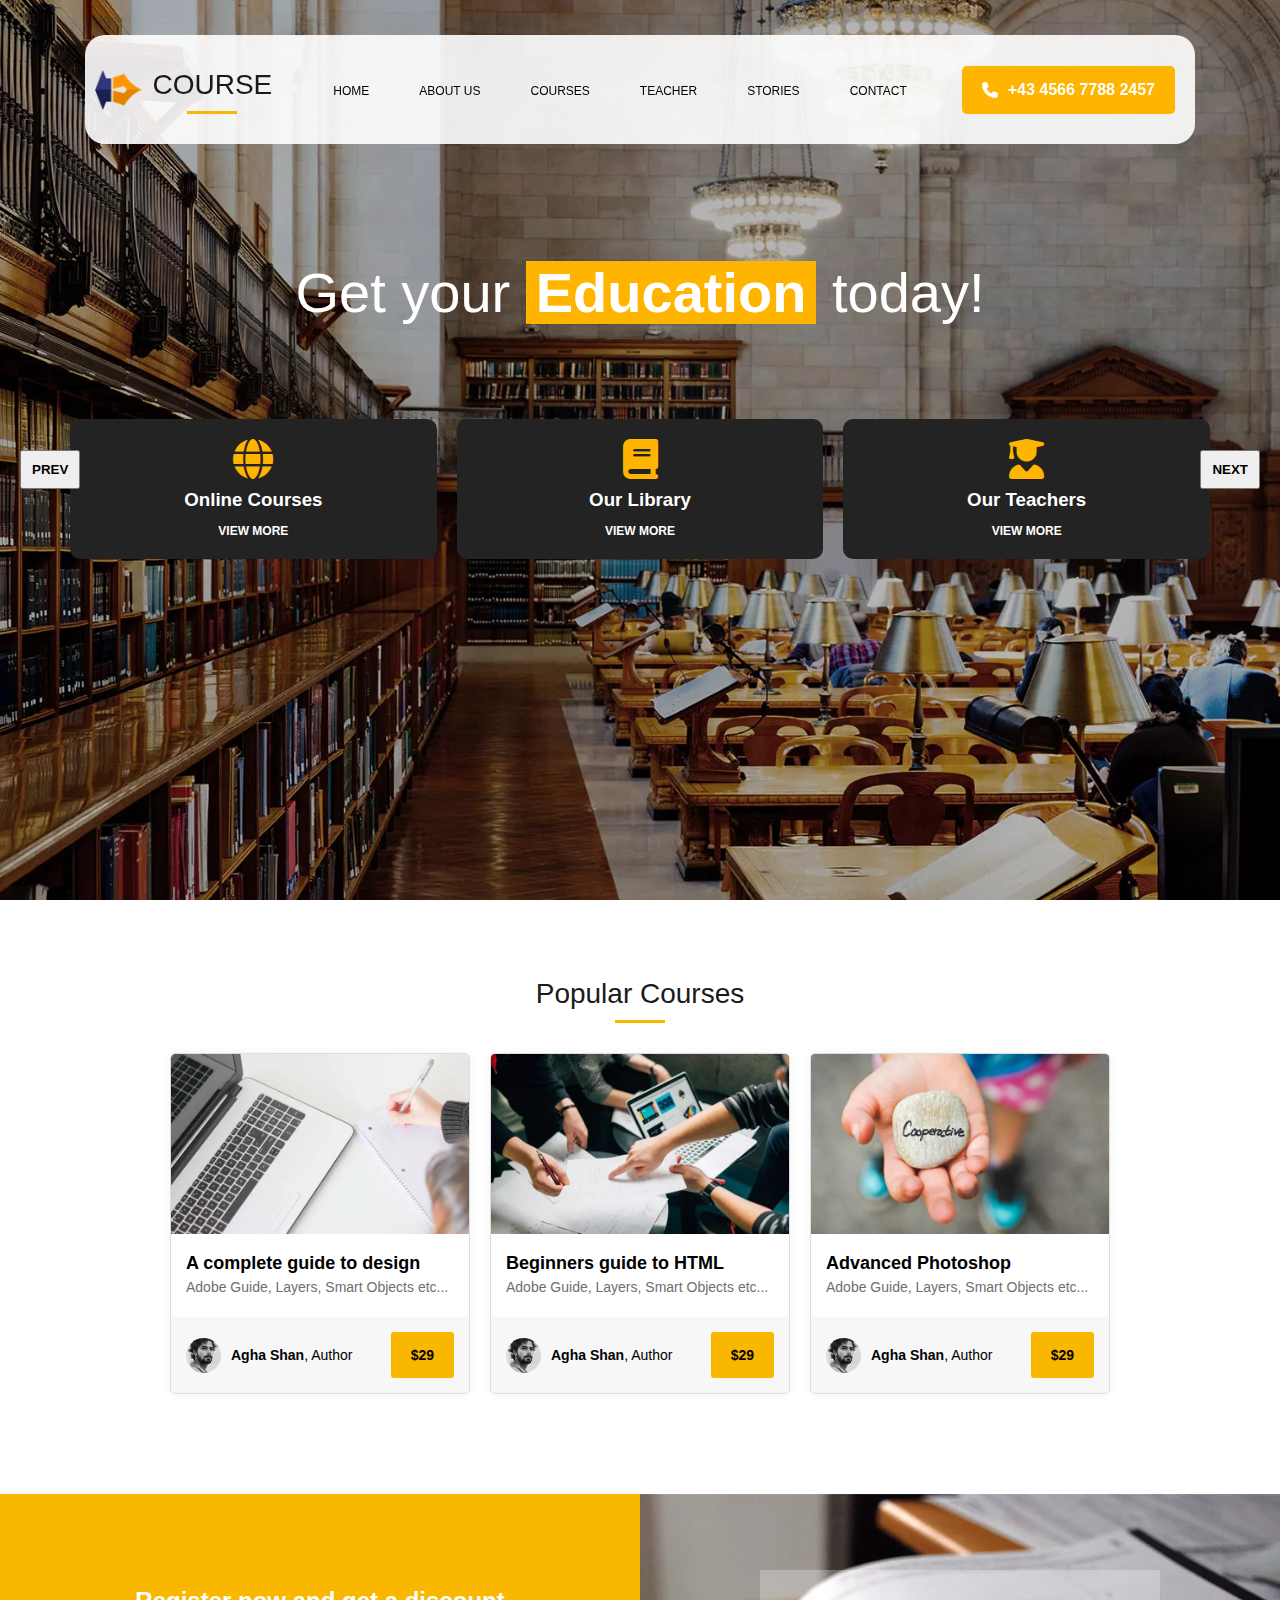
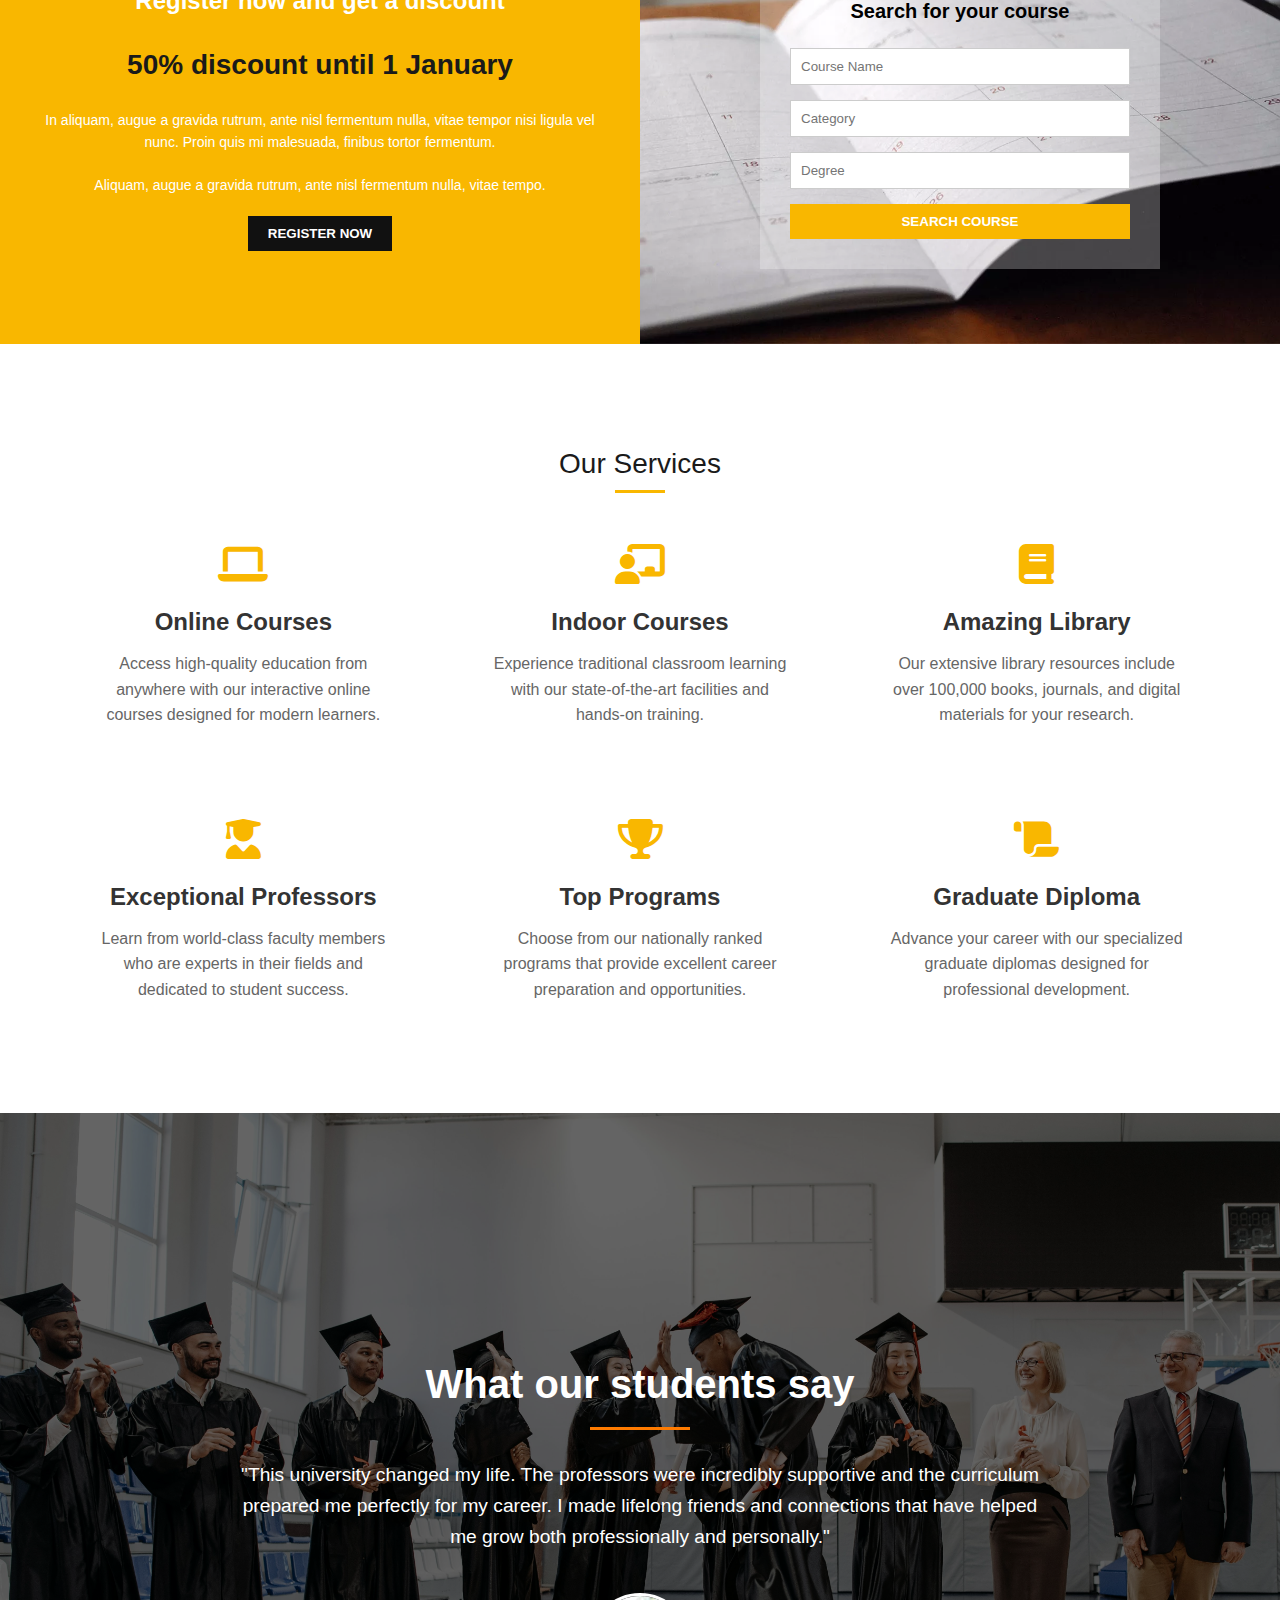
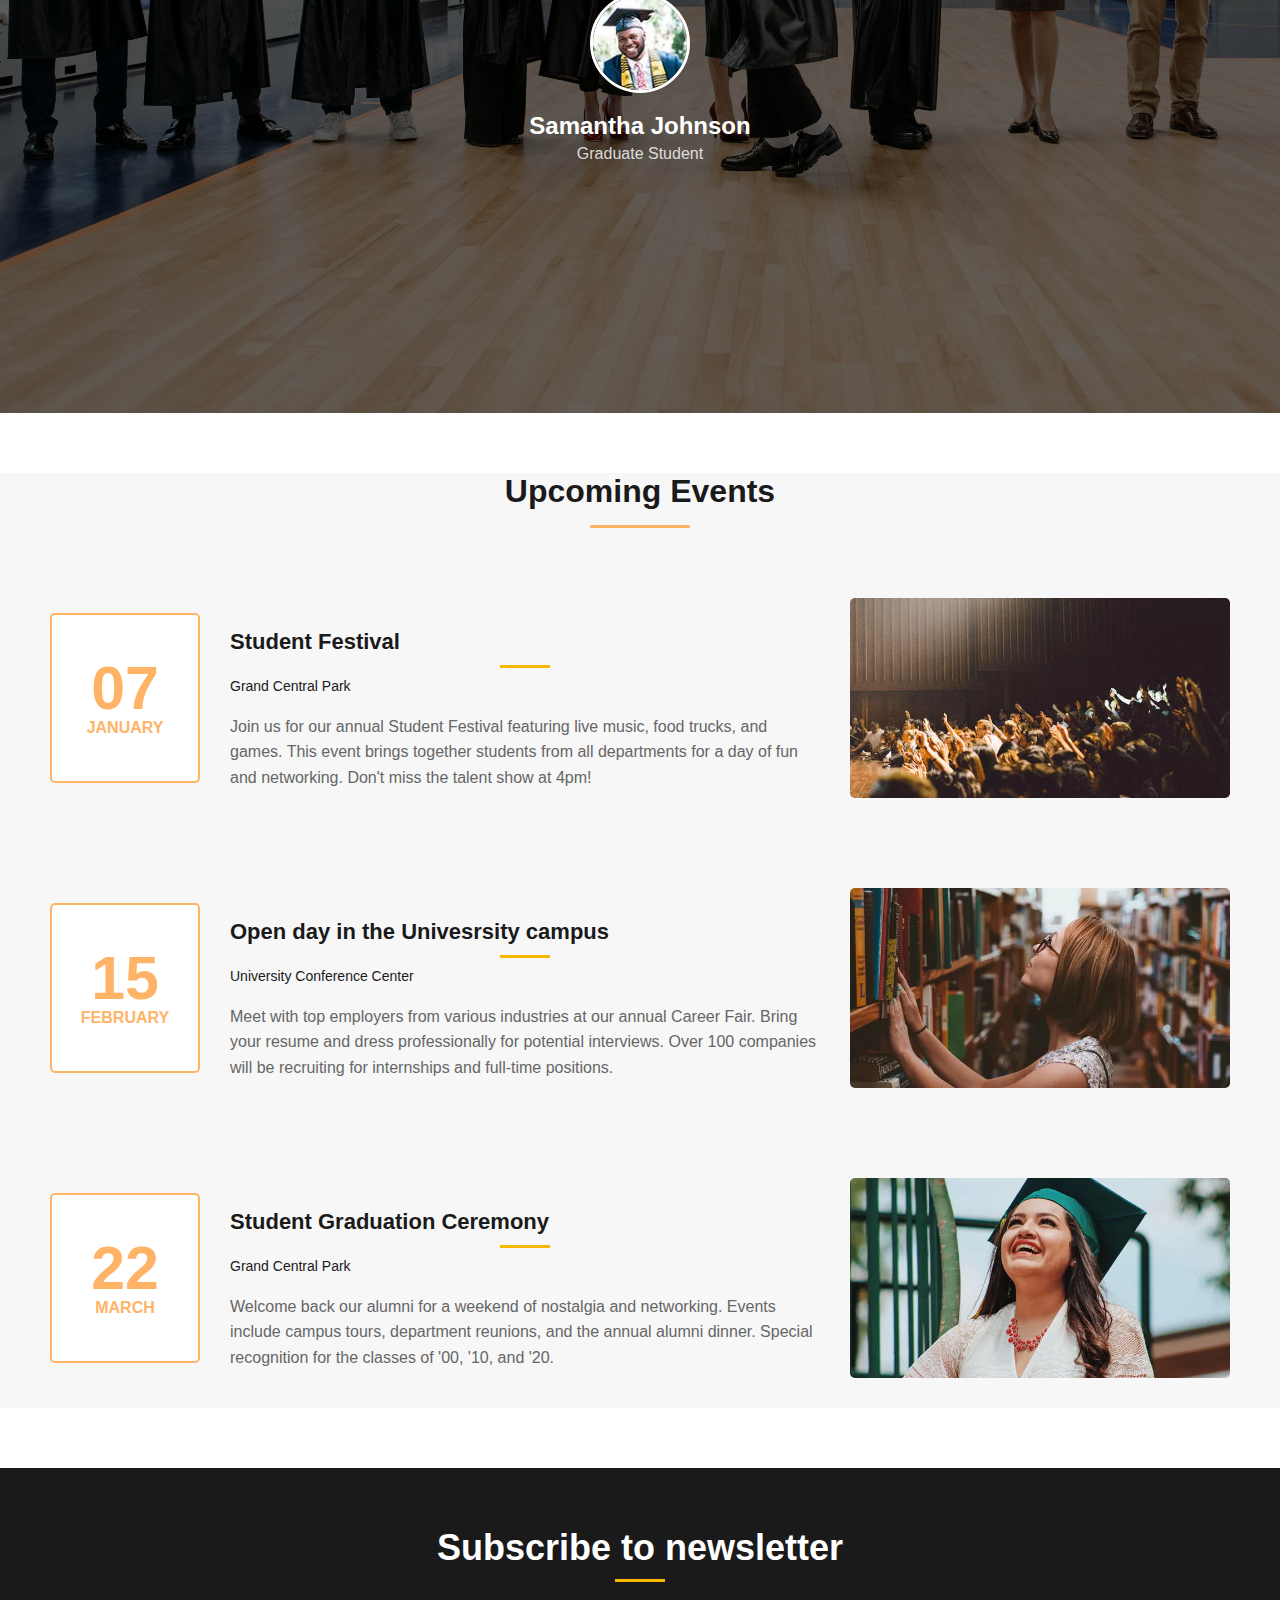
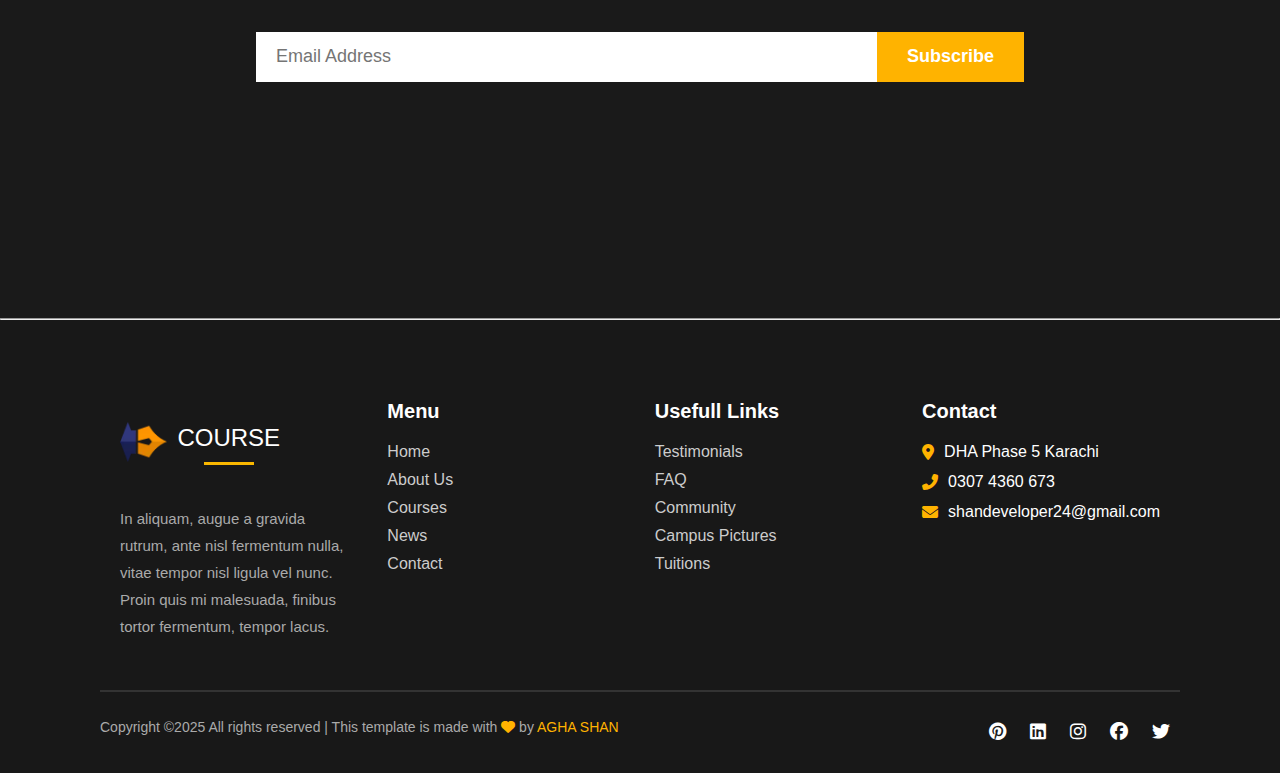
<file: index.html>
<!DOCTYPE html>
<html lang="en">
<head>
    <meta charset="UTF-8">
    <meta name="viewport" content="width=device-width, initial-scale=1.0">
    <link rel="stylesheet" href="https://cdnjs.cloudflare.com/ajax/libs/font-awesome/6.7.2/css/all.min.css" integrity="sha512-Evv84Mr4kqVGRNSgIGL/F/aIDqQb7xQ2vcrdIwxfjThSH8CSR7PBEakCr51Ck+w+/U6swU2Im1vVX0SVk9ABhg==" crossorigin="anonymous" referrerpolicy="no-referrer" />
    <link rel="stylesheet" href="https://cdnjs.cloudflare.com/ajax/libs/font-awesome/6.7.2/css/all.min.css" integrity="sha512-Evv84Mr4kqVGRNSgIGL/F/aIDqQb7xQ2vcrdIwxfjThSH8CSR7PBEakCr51Ck+w+/U6swU2Im1vVX0SVk9ABhg==" crossorigin="anonymous" referrerpolicy="no-referrer" />
   
    <link rel="stylesheet" href="style.css">
    <title>Home</title>
</head>
<body>
    

    <header id="navbar">
        <div class="logo">
          <img src="images/logo.png.webp" alt="Logo" />
          <h2>COURSE</h2>
        </div>
        <div class="center-section">
          <nav>
            <ul>
              <li><a href="index.html">HOME</a></li>
              <li><a href="About.html">ABOUT US</a></li>
              <li><a href="courses.html">COURSES</a>
                <ul>
                  <li>Web Development</li>
                  <li>Graphic Design</li>
                  <li>Data Science</li>
                  <li>Marketing</li>
                </ul>
              </li>
              <li><a href="teacher.html">TEACHER</a></li>
              <li><a href="stories.html">STORIES</a></li>
              <li><a href="contact.html">CONTACT</a></li>
            </ul>
          </nav>
          <div class="contact">
            <i class="fas fa-phone"></i>
            +43 4566 7788 2457
          </div>
        </div>
      </header>
    
      <section class="hero">
        <div class="hero-buttons">
          <button>PREV</button>
        </div>
        <h1>Get your <span>Education</span> today!</h1>
        <div class="hero-buttons-right">
          <button>NEXT</button>
        </div>
         <br> <br> <br>
        <section class="features">
            <div class="feature">
              <i class="fas fa-globe"></i>
              <h3>Online Courses</h3>
              <a href="#">VIEW MORE</a>
            </div>

            <div class="feature">
                <i class="fas fa-book"></i>
                <h3>Our Library</h3>
                <a href="#">VIEW MORE</a>
              </div>
 
              <div class="feature">
                <i class="fas fa-user-graduate"></i>
                <h3>Our Teachers</h3>
                <a href="#">VIEW MORE</a>
              </div>
      </section>
      </section>
    <br><br><br>
      <h2>Popular Courses</h2>
      <div class="courses-container">
        <div class="course-card">
          <img src="images/course_1.jpg.webp" alt="Design Course">
          <div class="course-content">
            <p class="course-title">A complete guide to design</p>
            <p class="course-subtext">Adobe Guide, Layers, Smart Objects etc...</p>
          </div>
          <div class="course-footer">
            <div class="author">
              <img src="images/Screenshot_20240521-130313.png" alt="Author">
              <div><strong>Agha Shan</strong>, Author</div>
            </div>
            <div class="price">$29</div>
          </div>
        </div>
    
        <div class="course-card">
          <img src="images/course_2.jpg.webp" alt="HTML Course">
          <div class="course-content">
            <p class="course-title">Beginners guide to HTML</p>
            <p class="course-subtext">Adobe Guide, Layers, Smart Objects etc...</p>
          </div>
          <div class="course-footer">
            <div class="author">
              <img src="images/Screenshot_20240521-130313.png" alt="Author">
              <div><strong>Agha Shan</strong>, Author</div>
            </div>
            <div class="price">$29</div>
          </div>
        </div>
    
        <div class="course-card">
          <img src="images/course_3.jpg.webp" alt="Photoshop Course">
          <div class="course-content">
            <p class="course-title">Advanced Photoshop</p>
            <p class="course-subtext">Adobe Guide, Layers, Smart Objects etc...</p>
          </div>
          <div class="course-footer">
            <div class="author">
              <img src="images/Screenshot_20240521-130313.png" alt="Author">
              <div><strong>Agha Shan</strong>, Author</div>
            </div>
            <div class="price">$29</div>
          </div>
        </div>
      </div>
    
      <div class="discount-section">
        <div class="discount-left">
          <h3>Register now and get a discount</h3>
          <h2>50% discount until 1 January</h2>
          <p>In aliquam, augue a gravida rutrum, ante nisl fermentum nulla, vitae tempor nisi ligula vel nunc. Proin quis mi malesuada, finibus tortor fermentum.</p>
          <p>Aliquam, augue a gravida rutrum, ante nisl fermentum nulla, vitae tempo.</p>
          <button>REGISTER NOW</button>
        </div>
        <div class="discount-right">
          <form>
            <h3>Search for your course</h3>
            <input type="text" placeholder="Course Name">
            <input type="text" placeholder="Category">
            <input type="text" placeholder="Degree">
            <button type="submit">SEARCH COURSE</button>
          </form>
        </div>
      </div>
      
      <section class="features-section">
        <h2>Our Services</h2>
        <div class="features-container">
            <!-- Row 1 -->
            <div class="feature-box">
                <div class="feature-icon">
                    <i class="fas fa-laptop"></i>
                </div>
                <h3 class="feature-title">Online Courses</h3>
                <p class="feature-desc">
                    Access high-quality education from anywhere with our interactive online courses designed for modern learners.
                </p>
            </div>
            
            <div class="feature-box">
                <div class="feature-icon">
                    <i class="fas fa-chalkboard-teacher"></i>
                </div>
                <h3 class="feature-title">Indoor Courses</h3>
                <p class="feature-desc">
                    Experience traditional classroom learning with our state-of-the-art facilities and hands-on training.
                </p>
            </div>
            
            <div class="feature-box">
                <div class="feature-icon">
                    <i class="fas fa-book"></i>
                </div>
                <h3 class="feature-title">Amazing Library</h3>
                <p class="feature-desc">
                    Our extensive library resources include over 100,000 books, journals, and digital materials for your research.
                </p>
            </div>
            
            <!-- Row 2 -->
            <div class="feature-box">
                <div class="feature-icon">
                    <i class="fas fa-user-graduate"></i>
                </div>
                <h3 class="feature-title">Exceptional Professors</h3>
                <p class="feature-desc">
                    Learn from world-class faculty members who are experts in their fields and dedicated to student success.
                </p>
            </div>
            
            <div class="feature-box">
                <div class="feature-icon">
                    <i class="fas fa-trophy"></i>
                </div>
                <h3 class="feature-title">Top Programs</h3>
                <p class="feature-desc">
                    Choose from our nationally ranked programs that provide excellent career preparation and opportunities.
                </p>
            </div>
            
            <div class="feature-box">
                <div class="feature-icon">
                    <i class="fas fa-scroll"></i>
                </div>
                <h3 class="feature-title">Graduate Diploma</h3>
                <p class="feature-desc">
                    Advance your career with our specialized graduate diplomas designed for professional development.
                </p>
            </div>
        </div>
    </section>
      <section class="testimonial-section">
        <div class="testimonial-content">
            <h1>What our students say</h1>
            <div class="orange-line"></div>
            
            <p class="testimonial-text">
                "This university changed my life. The professors were incredibly supportive and the curriculum 
                prepared me perfectly for my career. I made lifelong friends and connections that have helped 
                me grow both professionally and personally."
            </p>
            
            <img src="images/testimonials_user.jpg.webp" alt="Student" class="student-image">
            <div class="student-name">Samantha Johnson</div>
            <div class="student-title">Graduate Student</div>
        </div>
    </section>


    <section class="events-section">
      <h1 class="section-title">Upcoming Events</h1>
      <div class="title-divider"></div>

      <!-- Event 1 -->
      <div class="event-container">
          <div class="event-box">
              <div class="event-date">
                  <span class="event-date-day">07</span>
                  <span class="event-date-month">January</span>
              </div>
              <div class="event-content">
                  <h2 class="event-title">Student Festival</h2>
                  <h3 class="event-location">Grand Central Park</h3>
                  <p class="event-description">
                      Join us for our annual Student Festival featuring live music, food trucks, and games. 
                      This event brings together students from all departments for a day of fun and networking. 
                      Don't miss the talent show at 4pm!
                  </p>
              </div>
              <img src="images/event_1.jpg.webp" alt="Student Festival" class="event-image">
          </div>
      </div>

      <!-- Event 2 -->
      <div class="event-container">
          <div class="event-box">
              <div class="event-date">
                  <span class="event-date-day">15</span>
                  <span class="event-date-month">February</span>
              </div>
              <div class="event-content">
                  <h2 class="event-title">Open day in the Univesrsity campus</h2>
                  <h5 class="event-location">University Conference Center</h5>
                  <p class="event-description">
                      Meet with top employers from various industries at our annual Career Fair. 
                      Bring your resume and dress professionally for potential interviews. 
                      Over 100 companies will be recruiting for internships and full-time positions.
                  </p>
              </div>
              <img src="images/event_2.jpg.webp" 
                   alt="Career Fair" class="event-image">
          </div>
      </div>

      <!-- Event 3 -->
      <div class="event-container">
          <div class="event-box">
              <div class="event-date">
                  <span class="event-date-day">22</span>
                  <span class="event-date-month">March</span>
              </div>
              <div class="event-content">
                  <h2 class="event-title">Student Graduation Ceremony</h2>
                  <h4 class="event-location">Grand Central Park</h4>
                  <p class="event-description">
                      Welcome back our alumni for a weekend of nostalgia and networking. 
                      Events include campus tours, department reunions, and the annual alumni dinner. 
                      Special recognition for the classes of '00, '10, and '20.
                  </p>
              </div>
              <img src="images/event_3.jpg.webp" 
                   alt="Alumni Homecoming" class="event-image">
          </div>
      </div>
  </section>  
 <section>
  <div class="newsletter-section">
    <div class="line"></div>
    <h2>Subscribe to newsletter</h2>
    <div class="form-container">
      <input type="email" placeholder="Email Address" />
      <button>Subscribe</button> 
    </div>
  </div>
  <hr>
  <footer>
    
    <div class="footer-container">
     
      <div class="footer-col">
        <div class="footer-logo">
          <img src="images/logo.png.webp" alt="Logo" />
          <h2>COURSE</h2>
        </div>
        <p class="footer-text">
          In aliquam, augue a gravida rutrum, ante nisl fermentum nulla, vitae tempor nisl ligula vel nunc. Proin quis mi malesuada, finibus tortor fermentum, tempor lacus.
        </p>
      </div>
  
     
      <div class="footer-col">
        <h3>Menu</h3>
        <ul>
          <li><a href="#">Home</a></li>
          <li><a href="#">About Us</a></li>
          <li><a href="#">Courses</a></li>
          <li><a href="#">News</a></li>
          <li><a href="#">Contact</a></li>
        </ul>
      </div>
  
     
      <div class="footer-col">
        <h3>Usefull Links</h3>
        <ul>
          <li><a href="#">Testimonials</a></li>
          <li><a href="#">FAQ</a></li>
          <li><a href="#">Community</a></li>
          <li><a href="#">Campus Pictures</a></li>
          <li><a href="#">Tuitions</a></li>
        </ul>
      </div>
  
           <div class="footer-col contact-info">
        <h3>Contact</h3>
        <p><i class="fas fa-map-marker-alt"></i>DHA Phase 5 Karachi</p>
        <p><i class="fas fa-phone-alt"></i>0307 4360 673</p>
        <p><i class="fas fa-envelope"></i>shandeveloper24@gmail.com</p>
      </div>
    </div>
  
<div style="display: flex; justify-content: space-between; align-items: center; flex-wrap: wrap; padding-top: 20px; color: #aaa; font-size: 14px; border-top: 1px solid #333;">
  <div>
    Copyright ©2025 All rights reserved | This template is made with 
    <i class="fas fa-heart" style="color: #ffb300;"></i> by <a href="#" style="color: #ffb300; text-decoration: none;">AGHA SHAN</a>
  </div>
  <div class="social-icons" style="margin-top: 10px;">
    <a href="#"><i class="fab fa-pinterest"></i></a>
    <a href="#"><i class="fab fa-linkedin"></i></a>
    <a href="#"><i class="fab fa-instagram"></i></a>
    <a href="#"><i class="fab fa-facebook"></i></a>
    <a href="#"><i class="fab fa-twitter"></i></a>
  </div>
</div>
  </footer>
</section>
      <script>
        window.addEventListener('scroll', () => {
          const navbar = document.getElementById('navbar');
          if (window.scrollY > 50) {
            navbar.classList.add('scrolled');
          } else {
            navbar.classList.remove('scrolled');
          }
        });
      </script>

</body>
</html>
</file>
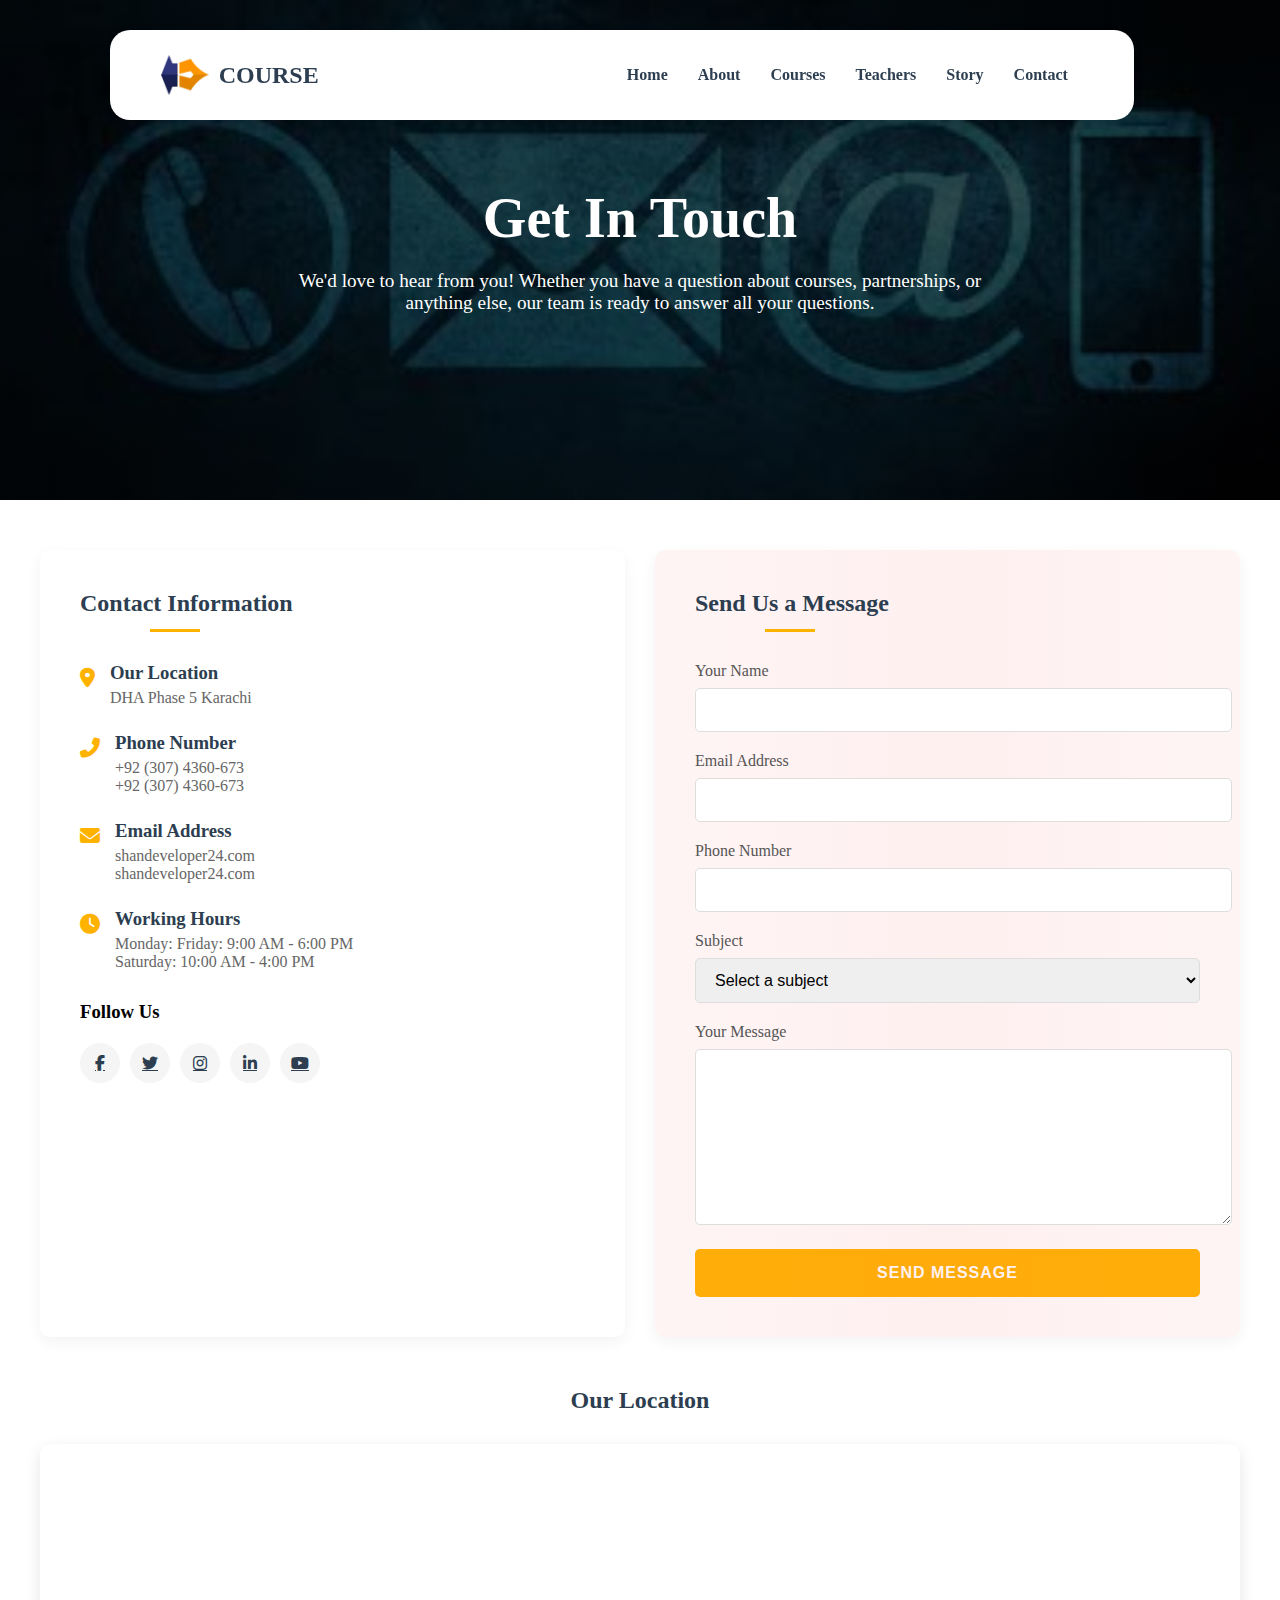
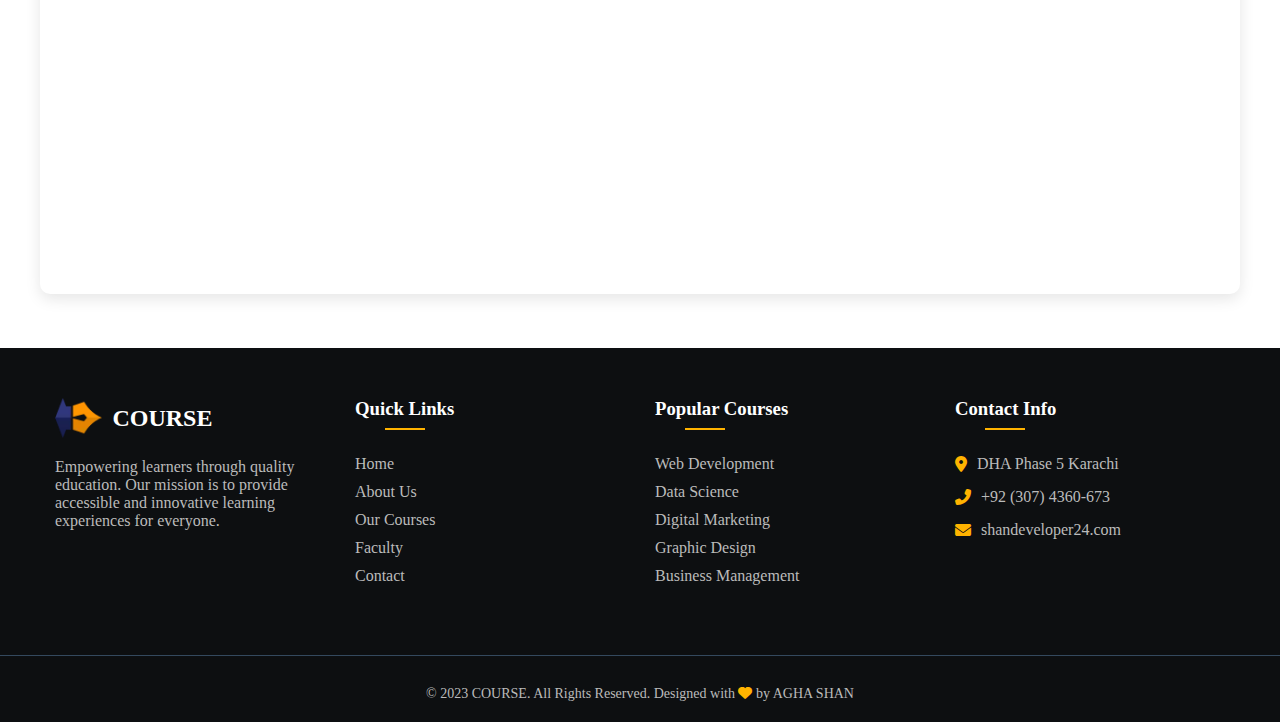
<file: contact.html>
<!DOCTYPE html>
<html lang="en">
<head>
    <meta charset="UTF-8">
    <meta name="viewport" content="width=device-width, initial-scale=1.0">
    <link rel="stylesheet" href="https://cdnjs.cloudflare.com/ajax/libs/font-awesome/6.4.0/css/all.min.css">
    <title>Contact Us | COURSE</title>
    <style>
    
        * {
            margin: 0;
            padding: 0;
        }
        
        /* Header Styles */
        header {
            background-color: #fff;
            box-shadow: 0 2px 10px rgba(0, 0, 0, 0.1);
            position: fixed;
            width: 80%;
            left: 110px;
            top: 30px;
            border-radius: 20px;
            height: 80px;
            align-items: center;
            padding-top: 10px;
            z-index: 1000;
            transition: all 0.3s ease;
        }
        
        .scrolled {
            background-color: rgba(230, 218, 205, 0.79);
            box-shadow: 0 5px 20px rgba(0, 0, 0, 0.15);
            transform: translateY(-36px);
            transition: all 0.3s ease;
        }
        
        .header-container {
            display: flex;
            justify-content: space-between;
            align-items: center;
            padding: 15px 5%;
            max-width: 1400px;
            margin: 0 auto;
        }
        
        .logo {
            display: flex;
            align-items: center;
        }
        
        .logo img {
            height: 40px;
            margin-right: 10px;
        }
        
        .logo h2 {
            color: #2c3e50;
            font-weight: 700;
        }
        
        nav ul {
            display: flex;
            list-style: none;
        }
        
        nav ul li {
            margin: 0 15px;
            position: relative;
        }
        
        nav ul li a {
            text-decoration: none;
            color: #2c3e50;
            font-weight: 600;
            transition: color 0.3s;
        }
        
        nav ul li a:hover {
            color:#ffb300 ;
        }
        
        /* Contact Banner */
        .contact-banner {
            background: linear-gradient(rgba(0, 0, 0, 0.7), rgba(0, 0, 0, 0.7)), url('images/contact\ banner.jfif') no-repeat center center/cover;
            height: 500px;
            display: flex;
            flex-direction: column;
            justify-content: center;
            align-items: center;
            text-align: center;
            color: white;
            margin-top: 0px;
        }
        
        .contact-banner h1 {
            font-size: 3.5rem;
            margin-bottom: 20px;
            animation: fadeInDown 1s ease;
        }
        
        .contact-banner p {
            font-size: 1.2rem;
            max-width: 700px;
            margin: 0 auto;
            animation: fadeInUp 1s ease;
        }
        
        /* Main Content */
        .main-content {
            max-width: 1200px;
            margin: 50px auto;
            padding: 0 20px;
        }
        
        /* Contact Container */
        .contact-container {
            display: flex;
            flex-wrap: wrap;
            justify-content: space-between;
            gap: 30px;
            margin-bottom: 50px;
        }
        
        /* Contact Info */
        .contact-info {
            flex: 1;
            min-width: 300px;
            background: white;
            padding: 40px;
            border-radius: 10px;
            box-shadow: 0 5px 15px rgba(0, 0, 0, 0.05);
            transition: transform 0.3s ease;
        }
        
        .contact-info:hover {
            transform: translateY(-5px);
        }
        
        .contact-info h2 {
            color: #2c3e50;
            margin-bottom: 30px;
            position: relative;
            padding-bottom: 15px;
        }
        
        .contact-info h2::after {
            content: '';
            position: absolute;
            left: 70px;
            bottom: 0;
            width: 50px;
            height: 3px;
            background: #ffb300;
        }
        
        .contact-detail {
            display: flex;
            align-items: flex-start;
            margin-bottom: 25px;
        }
        
        .contact-icon {
            font-size: 20px;
            color: #ffb300;
            margin-right: 15px;
            margin-top: 5px;
        }
        
        .contact-text h3 {
            margin: 0 0 5px 0;
            color: #2c3e50;
        }
        
        .contact-text p, .contact-text a {
            margin: 0;
            color: #666;
            text-decoration: none;
            transition: color 0.3s;
        }
        
        .contact-text a:hover {
            color: #ffb300;
        }
        
        /* Follow Us Section */
        .follow-us {
            margin-top: 30px;
        }
        
        .social-icons {
            display: flex;
            margin-top: 20px;
        }
        
        .social-icons a {
            display: flex;
            align-items: center;
            justify-content: center;
            width: 40px;
            height: 40px;
            background: #f5f5f5;
            border-radius: 50%;
            margin-right: 10px;
            color: #2c3e50;
            transition: all 0.3s ease;
        }
        
        .social-icons a:hover {
            background: #ffb300;
            color: white;
            transform: translateY(-3px);
        }
        
        /* Contact Form */
        .contact-form {
            flex: 1;
            min-width: 300px;
            background: white;
            padding: 40px;
            border-radius: 10px;
            box-shadow: 0 5px 15px rgba(0, 0, 0, 0.05);
            position: relative;
            overflow: hidden;
        }
        
        .contact-form::before {
            content: '';
            position: absolute;
            top: -50%;
            left: -50%;
            width: 200%;
            height: 200%;
            background: linear-gradient(45deg, transparent, rgba(255, 107, 107, 0.1), transparent);
            transform: rotate(45deg);
            animation: shine 3s infinite;
        }
        
        @keyframes shine {
            0% { left: -50%; }
            100% { left: 150%; }
        }
        
        .contact-form h2 {
            color: #2c3e50;
            margin-bottom: 30px;
            position: relative;
            padding-bottom: 15px;
        }
        
        .contact-form h2::after {
            content: '';
            position: absolute;
            left: 70px;
            bottom: 0;
            width: 50px;
            height: 3px;
            background: #ffb300;
        }
        
        .form-group {
            margin-bottom: 20px;
            position: relative;
        }
        
        .form-group label {
            display: block;
            margin-bottom: 8px;
            color: #555;
            font-weight: 500;
        }
        
        .form-group input,
        .form-group textarea,
        .form-group select {
            width: 100%;
            padding: 12px 15px;
            border: 1px solid #ddd;
            border-radius: 5px;
            font-size: 16px;
            transition: all 0.3s;
        }
        
        .form-group input:focus,
        .form-group textarea:focus,
        .form-group select:focus {
            border-color: #ffb300;
            box-shadow: 0 0 0 3px rgba(255, 107, 107, 0.2);
            outline: none;
        }
        
        .form-group textarea {
            min-height: 150px;
            resize: vertical;
        }
        
        .submit-btn {
            background: #ffb300;
            color: white;
            border: none;
            padding: 15px 30px;
            font-size: 16px;
            border-radius: 5px;
            cursor: pointer;
            transition: all 0.3s;
            font-weight: 600;
            text-transform: uppercase;
            letter-spacing: 1px;
            width: 100%;
        }
        
        .submit-btn:hover {
            background: #d39401e4;
            transform: translateY(-2px);
            box-shadow: 0 5px 15px rgba(255, 107, 107, 0.3);
        }
        
        /* Map Section */
        .map-section {
            width: 100%;
            margin: 50px 0;
        }
        
        .map-section h2 {
            text-align: center;
            margin-bottom: 30px;
            color: #2c3e50;
        }
        
        .map-section iframe {
            width: 100%;
            height: 450px;
            border: none;
            border-radius: 10px;
            box-shadow: 0 5px 15px rgba(0, 0, 0, 0.1);
        }
        
        /* Animations */
        @keyframes fadeInDown {
            from {
                opacity: 0;
                transform: translateY(-30px);
            }
            to {
                opacity: 1;
                transform: translateY(0);
            }
        }
        
        @keyframes fadeInUp {
            from {
                opacity: 0;
                transform: translateY(30px);
            }
            to {
                opacity: 1;
                transform: translateY(0);
            }
        }
        
        /* Footer */
        footer {
            background: #0d0f11;
            color: white;
            padding: 50px 0 20px;
        }
        
        .footer-container {
            max-width: 1200px;
            margin: 0 auto;
            padding: 0 20px;
            display: flex;
            flex-wrap: wrap;
            justify-content: space-between;
        }
        
        .footer-col {
            flex: 1;
            min-width: 250px;
            margin-bottom: 30px;
            padding: 0 15px;
        }
        
        .footer-logo {
            display: flex;
            align-items: center;
            margin-bottom: 20px;
        }
        
        .footer-logo img {
            height: 40px;
            margin-right: 10px;
        }
        
        .footer-logo h2 {
            color: white;
        }
        
        .footer-text {
            margin-bottom: 20px;
            color: #bbb;
        }
        
        .footer-col h3 {
            margin-bottom: 25px;
            position: relative;
            padding-bottom: 10px;
        }
        
        .footer-col h3::after {
            content: '';
            position: absolute;
            left: 30px;
            bottom: 0;
            width: 40px;
            height: 2px;
            background: #ffb300;
        }
        
        .footer-col ul {
            list-style: none;
        }
        
        .footer-col ul li {
            margin-bottom: 10px;
        }
        
        .footer-col ul li a {
            color: #bbb;
            text-decoration: none;
            transition: color 0.3s;
        }
        
        .footer-col ul li a:hover {
            color: #ffb300;
        }
        
        .contact-info-footer {
            color: #bbb;
        }
        
        .contact-info-footer p {
            margin-bottom: 15px;
            display: flex;
            align-items: center;
        }
        
        .contact-info-footer i {
            margin-right: 10px;
            color: #ffb300;
        }
        
        .copyright {
            text-align: center;
            padding-top: 30px;
            margin-top: 30px;
            border-top: 1px solid #34495e;
            color: #bbb;
            font-size: 14px;
        }
        
        /* Responsive */
        @media (max-width: 768px) {
            .contact-banner h1 {
                font-size: 2.5rem;
            }
            
            .contact-banner p {
                font-size: 1rem;
                padding: 0 20px;
            }
            
            .header-container {
                flex-direction: column;
                padding: 15px;
            }
            
            nav ul {
                margin-top: 15px;
                flex-wrap: wrap;
                justify-content: center;
            }
            
            nav ul li {
                margin: 5px 10px;
            }
        }
    </style>
</head>
<body>
    <header id="navbar">
        <div class="header-container">
            <div class="logo">
                <img src="images/logo.png.webp" alt="Course Logo">
                <h2>COURSE</h2>
            </div>
            <nav>
                <ul>
                    <li><a href="index.html">Home</a></li>
                    <li><a href="about.html">About</a></li>
                    <li><a href="courses.html">Courses</a></li>
                    <li><a href="teachers.html">Teachers</a></li>
                    <li><a href="stories.html">Story</a></li>
                    <li><a href="contact.html">Contact</a></li>
                </ul>
            </nav>
        </div>
    </header>
    
    <section class="contact-banner">
        <h1>Get In Touch</h1>
        <p>We'd love to hear from you! Whether you have a question about courses, partnerships, or anything else, our team is ready to answer all your questions.</p>
    </section>
    
    <div class="main-content">
        <div class="contact-container">
            <div class="contact-info">
                <h2>Contact Information</h2>
                
                <div class="contact-detail">
                    <div class="contact-icon">
                        <i class="fas fa-map-marker-alt"></i>
                    </div>
                    <div class="contact-text">
                        <h3>Our Location</h3>
                        <p>DHA Phase 5 Karachi</p>
                    </div>
                </div>
                
                <div class="contact-detail">
                    <div class="contact-icon">
                        <i class="fas fa-phone-alt"></i>
                    </div>
                    <div class="contact-text">
                        <h3>Phone Number</h3>
                        <p><a href="tel:+923074360673">+92 (307) 4360-673</a></p>
                        <p><a href="tel:+1987654321">+92 (307) 4360-673</a></p>
                    </div>
                </div>
                
                <div class="contact-detail">
                    <div class="contact-icon">
                        <i class="fas fa-envelope"></i>
                    </div>
                    <div class="contact-text">
                        <h3>Email Address</h3>
                        <p><a href="mailto:info@course.com">shandeveloper24.com</a></p>
                        <p><a href="mailto:support@course.com">shandeveloper24.com</a></p>
                    </div>
                </div>
                
                <div class="contact-detail">
                    <div class="contact-icon">
                        <i class="fas fa-clock"></i>
                    </div>
                    <div class="contact-text">
                        <h3>Working Hours</h3>
                        <p>Monday: Friday: 9:00 AM - 6:00 PM</p>
                        <p>Saturday: 10:00 AM - 4:00 PM</p>
                    </div>
                </div>
                
                <div class="follow-us">
                    <h3>Follow Us</h3>
                    <div class="social-icons">
                        <a href="#"><i class="fab fa-facebook-f"></i></a>
                        <a href="#"><i class="fab fa-twitter"></i></a>
                        <a href="#"><i class="fab fa-instagram"></i></a>
                        <a href="#"><i class="fab fa-linkedin-in"></i></a>
                        <a href="#"><i class="fab fa-youtube"></i></a>
                    </div>
                </div>
            </div>
            
            <div class="contact-form">
                <h2>Send Us a Message</h2>
                <form>
                    <div class="form-group">
                        <label for="name">Your Name</label>
                        <input type="text" id="name" name="name" required>
                    </div>
                    
                    <div class="form-group">
                        <label for="email">Email Address</label>
                        <input type="email" id="email" name="email" required>
                    </div>
                    
                    <div class="form-group">
                        <label for="phone">Phone Number</label>
                        <input type="tel" id="phone" name="phone">
                    </div>
                    
                    <div class="form-group">
                        <label for="subject">Subject</label>
                        <select id="subject" name="subject">
                            <option value="">Select a subject</option>
                            <option value="general">General Inquiry</option>
                            <option value="courses">Course Information</option>
                            <option value="admission">Admission Process</option>
                            <option value="technical">Technical Support</option>
                            <option value="feedback">Feedback/Suggestions</option>
                        </select>
                    </div>
                    
                    <div class="form-group">
                        <label for="message">Your Message</label>
                        <textarea id="message" name="message" required></textarea>
                    </div>
                    
                    <button type="submit" class="submit-btn">Send Message</button>
                </form>
            </div>
        </div>
        
        <div class="map-section">
            <h2>Our Location</h2>
            <iframe src="https://www.google.com/maps/embed?pb=!1m18!1m12!1m3!1d3022.215573291234!2d-73.98784492452559!3d40.7484409713899!2m3!1f0!2f0!3f0!3m2!1i1024!2i768!4f13.1!3m3!1m2!1s0x89c259a9b3117469%3A0xd134e199a405a163!2sEmpire%20State%20Building!5e0!3m2!1sen!2sus!4v1689877720413!5m2!1sen!2sus" allowfullscreen="" loading="lazy" referrerpolicy="no-referrer-when-downgrade"></iframe>
        </div>
    </div>
    
    <footer>
        <div class="footer-container">
            <div class="footer-col">
                <div class="footer-logo">
                    <img src="images/logo.png.webp" alt="Course Logo">
                    <h2>COURSE</h2>
                </div>
                <p class="footer-text">
                    Empowering learners through quality education. Our mission is to provide accessible and innovative learning experiences for everyone.
                </p>
            </div>
            
            <div class="footer-col">
                <h3>Quick Links</h3>
                <ul>
                    <li><a href="index.html">Home</a></li>
                    <li><a href="about.html">About Us</a></li>
                    <li><a href="courses.html">Our Courses</a></li>
                    <li><a href="teachers.html">Faculty</a></li>
                    <li><a href="contact.html">Contact</a></li>
                </ul>
            </div>
            
            <div class="footer-col">
                <h3>Popular Courses</h3>
                <ul>
                    <li><a href="#">Web Development</a></li>
                    <li><a href="#">Data Science</a></li>
                    <li><a href="#">Digital Marketing</a></li>
                    <li><a href="#">Graphic Design</a></li>
                    <li><a href="#">Business Management</a></li>
                </ul>
            </div>
            
            <div class="footer-col">
                <h3>Contact Info</h3>
                <div class="contact-info-footer">
                    <p><i class="fas fa-map-marker-alt"></i> DHA Phase 5 Karachi</p>
                    <p><i class="fas fa-phone-alt"></i> +92 (307) 4360-673</p>
                    <p><i class="fas fa-envelope"></i> shandeveloper24.com</p>
                </div>
            </div>
        </div>
        
        <div class="copyright">
            <p>&copy; 2023 COURSE. All Rights Reserved. Designed with <i class="fas fa-heart" style="color: #ffb300;"></i> by AGHA SHAN</p>
        </div>
    </footer>
    
    <script>
        window.addEventListener('scroll', () => {
            const navbar = document.getElementById('navbar');
            if (window.scrollY > 50) {
                navbar.classList.add('scrolled');
            } else {
                navbar.classList.remove('scrolled');
            }
        });
    </script>
</body>
</html>
</file>
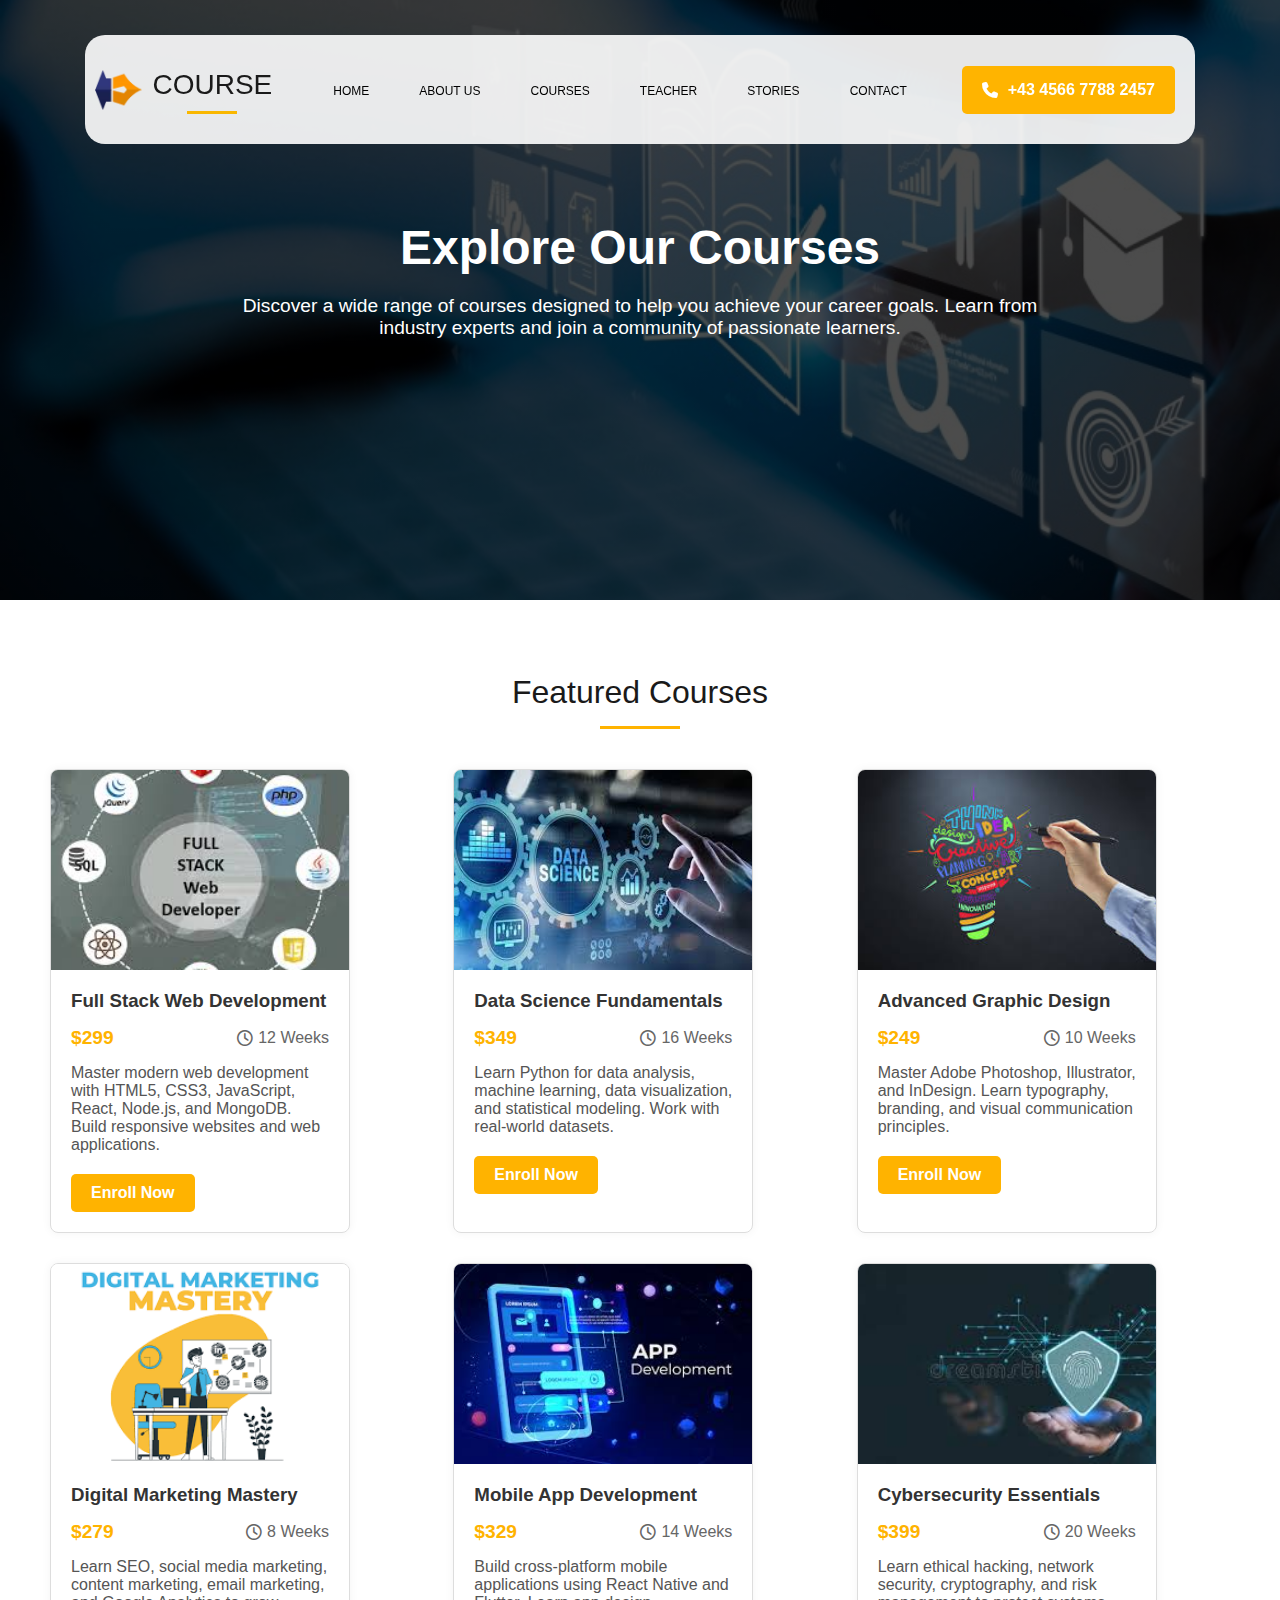
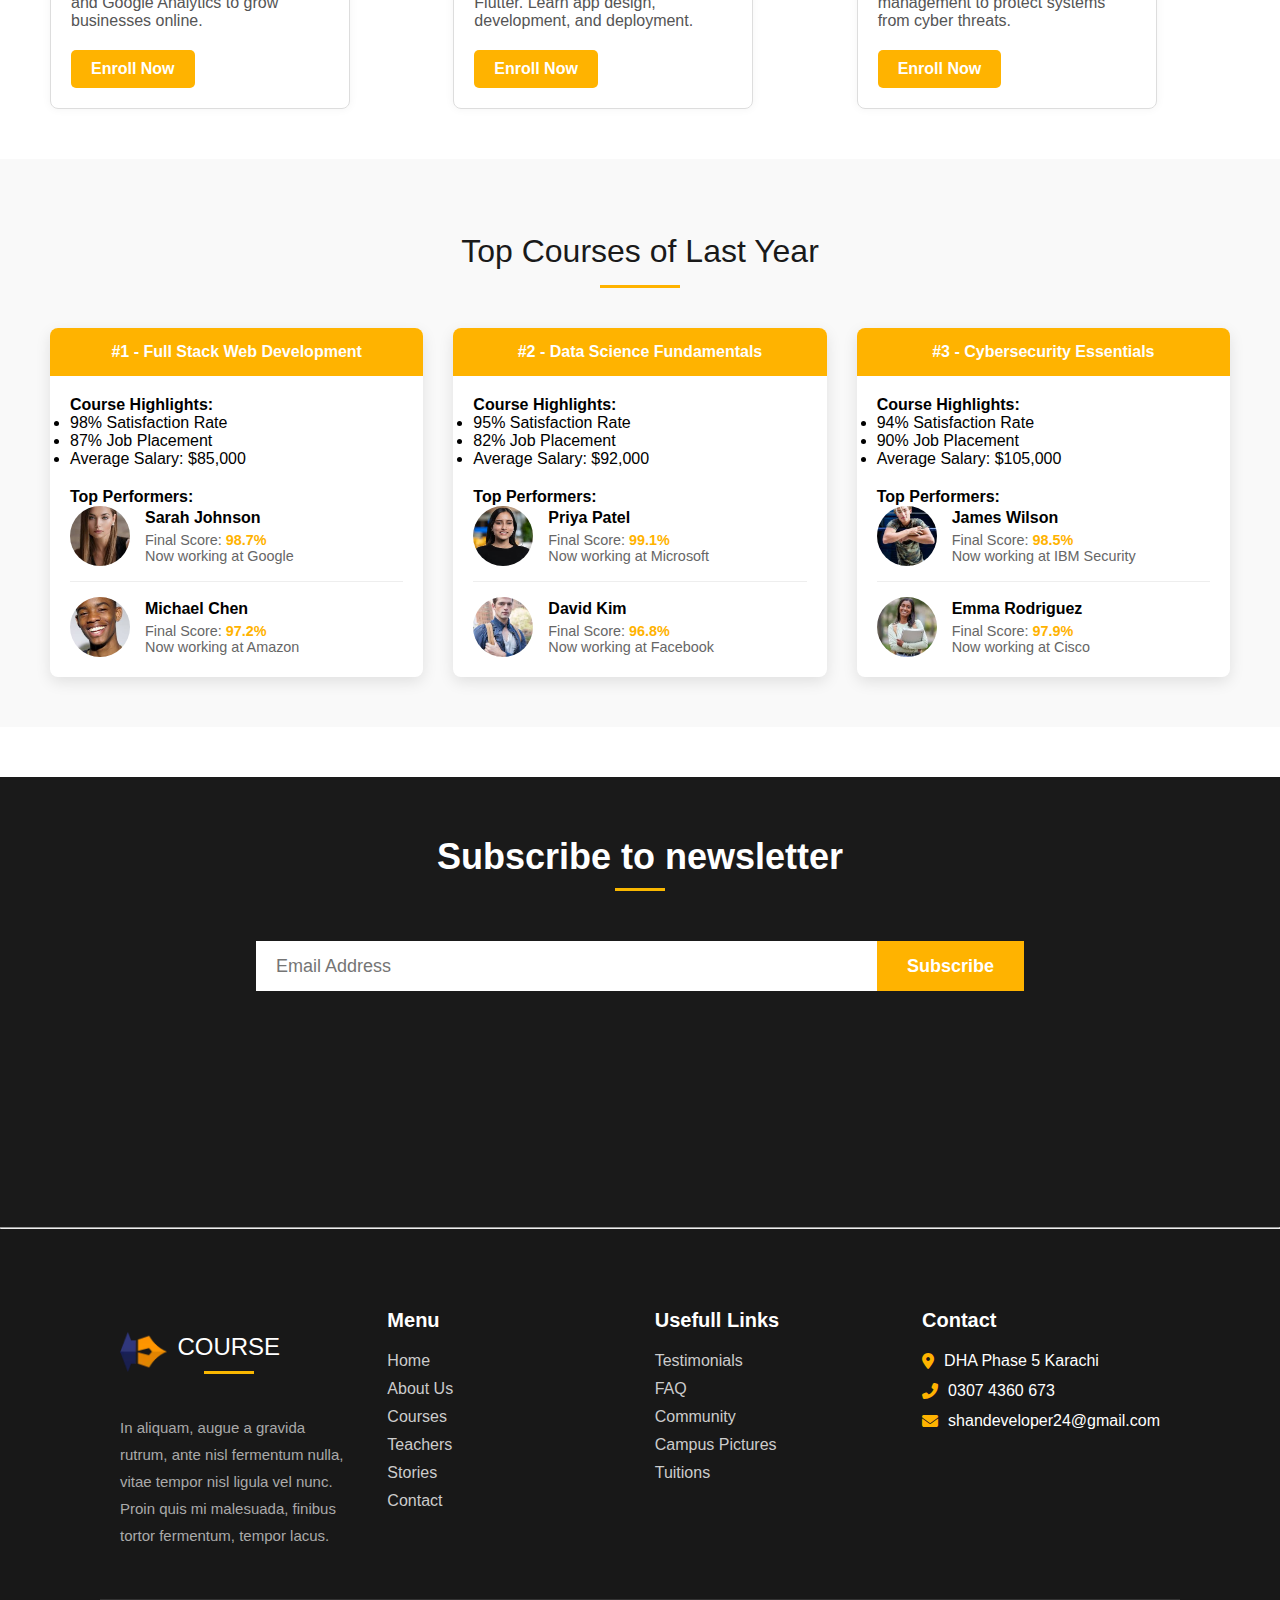
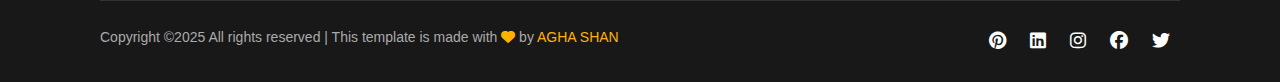
<file: courses.html>
<!DOCTYPE html>
<html lang="en">
<head>
    <meta charset="UTF-8">
    <meta name="viewport" content="width=device-width, initial-scale=1.0">
    <link rel="stylesheet" href="https://cdnjs.cloudflare.com/ajax/libs/font-awesome/6.7.2/css/all.min.css" integrity="sha512-Evv84Mr4kqVGRNSgIGL/F/aIDqQb7xQ2vcrdIwxfjThSH8CSR7PBEakCr51Ck+w+/U6swU2Im1vVX0SVk9ABhg==" crossorigin="anonymous" referrerpolicy="no-referrer" />
    <link rel="stylesheet" href="style.css">
    <title>Courses</title>
    <style>
        .course-hero {
            background: linear-gradient(rgba(0, 0, 0, 0.7), rgba(0, 0, 0, 0.7)), url('images/How-To-Create-Engaging-Training-Videos-In-8-Easy-Steps.jpg') no-repeat center center;
            background-size: cover;
            background-position: center;
            color: white;
            text-align: center;
            height: 600px;
            padding: 100px 20px;
            margin-bottom: 50px;
        }
        
        .course-hero h1 {
            font-size: 3rem;
            margin-top: 120px;
            margin-bottom: 20px;
        }
        
        .course-hero p {
            font-size: 1.2rem;
            max-width: 800px;
            margin: 10px auto;
        }
        
        .courses-container {
            display: grid;
            grid-template-columns: repeat(auto-fill, minmax(350px, 1fr));
            gap: 30px;
            padding: 0 50px;
            margin-bottom: 50px;
        }
        
        .course-card {
            border: 1px solid #ddd;
            border-radius: 8px;
            overflow: hidden;
            transition: transform 0.3s ease;
        }
        
        .course-card:hover {
            transform: translateY(-10px);
            box-shadow: 0 10px 20px rgba(0, 0, 0, 0.1);
        }
        
        .course-image {
            height: 200px;
            overflow: hidden;
        }
        
        .course-image img {
            width: 100%;
            height: 100%;
            object-fit: cover;
            transition: transform 0.5s ease;
        }
        
        .course-card:hover .course-image img {
            transform: scale(1.1);
        }
        
        .course-content {
            padding: 20px;
        }
        
        .course-content h3 {
            margin-top: 0;
            color: #333;
        }
        
        .course-meta {
            display: flex;
            justify-content: space-between;
            margin: 15px 0;
            color: #666;
        }
        
        .course-price {
            font-weight: bold;
            color: #ffb300;
            font-size: 1.2rem;
        }
        
        .course-duration {
            display: flex;
            align-items: center;
        }
        
        .course-duration i {
            margin-right: 5px;
        }
        
        .course-description {
            margin-bottom: 20px;
            color: #555;
        }
        
        .enroll-btn {
            display: inline-block;
            background-color: #ffb300;
            color: white;
            padding: 10px 20px;
            border-radius: 5px;
            text-decoration: none;
            font-weight: bold;
            transition: background-color 0.3s ease;
        }
        
        .enroll-btn:hover {
            background-color: #e6a000;
        }
        
        .top-courses {
            background-color: #f9f9f9;
            padding: 50px;
            margin-bottom: 50px;
        }
        
        .top-courses h2 {
            text-align: center;
            margin-bottom: 40px;
            font-size: 2rem;
        }
        
        .top-course-container {
            display: grid;
            grid-template-columns: repeat(auto-fill, minmax(300px, 1fr));
            gap: 30px;
        }
        
        .top-course-card {
            background-color: white;
            border-radius: 8px;
            overflow: hidden;
            box-shadow: 0 5px 15px rgba(0, 0, 0, 0.1);
        }
        
        .top-course-header {
            background-color: #ffb300;
            color: white;
            padding: 15px;
            text-align: center;
            font-weight: bold;
        }
        
        .top-course-body {
            padding: 20px;
        }
        
        .topper {
            display: flex;
            align-items: center;
            margin-bottom: 15px;
            padding-bottom: 15px;
            border-bottom: 1px solid #eee;
        }
        
        .topper:last-child {
            margin-bottom: 0;
            padding-bottom: 0;
            border-bottom: none;
        }
        
        .topper-image {
            width: 60px;
            height: 60px;
            border-radius: 50%;
            overflow: hidden;
            margin-right: 15px;
        }
        
        .topper-image img {
            width: 100%;
            height: 100%;
            object-fit: cover;
        }
        
        .topper-info h4 {
            margin: 0 0 5px 0;
        }
        
        .topper-info p {
            margin: 0;
            color: #666;
            font-size: 0.9rem;
        }
        
        .topper-score {
            color: #ffb300;
            font-weight: bold;
        }
        
        .section-title {
            text-align: center;
            margin-bottom: 40px;
            font-size: 2rem;
            position: relative;
        }
        
        .section-title:after {
            content: "";
            display: block;
            width: 80px;
            height: 3px;
            background-color: #ffb300;
            margin: 15px auto 0;
        }
    </style>
</head>
<body>
    

  <header id="navbar">
    <div class="logo">
      <img src="images/logo.png.webp" alt="Logo" />
      <h2>COURSE</h2>
    </div>
    <div class="center-section">
      <nav>
        <ul>
          <li><a href="index.html">HOME</a></li>
          <li><a href="About.html">ABOUT US</a></li>
          <li>
            <a href="courses.html">COURSES</a>
            <ul>
              <li>Web Development</li>
              <li>Graphic Design</li>
              <li>Data Science</li>
              <li>Marketing</li>
            </ul>
          </li>
          <li><a href="teacher.html">TEACHER</a></li>
          <li><a href="stories.html">STORIES</a></li>
          <li><a href="contact.html">CONTACT</a></li>
        </ul>
      </nav>
      <div class="contact">
        <i class="fas fa-phone"></i>
        +43 4566 7788 2457
      </div>
    </div>
  </header>

  <div class="course-hero">
    <h1>Explore Our Courses</h1>
    <p>Discover a wide range of courses designed to help you achieve your career goals. Learn from industry experts and join a community of passionate learners.</p>
  </div>

  <div class="container">
    <h2 class="section-title">Featured Courses</h2>
    <div class="courses-container">
      <!-- Course 1 -->
      <div class="course-card">
        <div class="course-image">
          <img src="images/download.jfif" alt="Web Development">
        </div>
        <div class="course-content">
          <h3>Full Stack Web Development</h3>
          <div class="course-meta">
            <span class="course-price">$299</span>
            <span class="course-duration"><i class="far fa-clock"></i> 12 Weeks</span>
          </div>
          <p class="course-description">Master modern web development with HTML5, CSS3, JavaScript, React, Node.js, and MongoDB. Build responsive websites and web applications.</p>
          <a href="#" class="enroll-btn">Enroll Now</a>
        </div>
      </div>
      
      <!-- Course 2 -->
      <div class="course-card">
        <div class="course-image">
          <img src="images/download (1).jfif" alt="Data Science">
        </div>
        <div class="course-content">
          <h3>Data Science Fundamentals</h3>
          <div class="course-meta">
            <span class="course-price">$349</span>
            <span class="course-duration"><i class="far fa-clock"></i> 16 Weeks</span>
          </div>
          <p class="course-description">Learn Python for data analysis, machine learning, data visualization, and statistical modeling. Work with real-world datasets.</p>
          <a href="#" class="enroll-btn">Enroll Now</a>
        </div>
      </div>
      
      <!-- Course 3 -->
      <div class="course-card">
        <div class="course-image">
          <img src="images/images.jfif" alt="Graphic Design">
        </div>
        <div class="course-content">
          <h3>Advanced Graphic Design</h3>
          <div class="course-meta">
            <span class="course-price">$249</span>
            <span class="course-duration"><i class="far fa-clock"></i> 10 Weeks</span>
          </div>
          <p class="course-description">Master Adobe Photoshop, Illustrator, and InDesign. Learn typography, branding, and visual communication principles.</p>
          <a href="#" class="enroll-btn">Enroll Now</a>
        </div>
      </div>
      
      <!-- Course 4 -->
      <div class="course-card">
        <div class="course-image">
          <img src="images/marketing.png" alt="Digital Marketing">
        </div>
        <div class="course-content">
          <h3>Digital Marketing Mastery</h3>
          <div class="course-meta">
            <span class="course-price">$279</span>
            <span class="course-duration"><i class="far fa-clock"></i> 8 Weeks</span>
          </div>
          <p class="course-description">Learn SEO, social media marketing, content marketing, email marketing, and Google Analytics to grow businesses online.</p>
          <a href="#" class="enroll-btn">Enroll Now</a>
        </div>
      </div>
      
      <!-- Course 5 -->
      <div class="course-card">
        <div class="course-image">
          <img src="images/mobaileapp.jfif" alt="Mobile Development">
        </div>
        <div class="course-content">
          <h3>Mobile App Development</h3>
          <div class="course-meta">
            <span class="course-price">$329</span>
            <span class="course-duration"><i class="far fa-clock"></i> 14 Weeks</span>
          </div>
          <p class="course-description">Build cross-platform mobile applications using React Native and Flutter. Learn app design, development, and deployment.</p>
          <a href="#" class="enroll-btn">Enroll Now</a>
        </div>
      </div>
      
      <!-- Course 6 -->
      <div class="course-card">
        <div class="course-image">
          <img src="images/syber.jfif" alt="Cybersecurity">
        </div>
        <div class="course-content">
          <h3>Cybersecurity Essentials</h3>
          <div class="course-meta">
            <span class="course-price">$399</span>
            <span class="course-duration"><i class="far fa-clock"></i> 20 Weeks</span>
          </div>
          <p class="course-description">Learn ethical hacking, network security, cryptography, and risk management to protect systems from cyber threats.</p>
          <a href="#" class="enroll-btn">Enroll Now</a>
        </div>
      </div>
    </div>
  </div>

  <div class="top-courses">
    <div class="container">
      <h2 class="section-title">Top Courses of Last Year</h2>
      <div class="top-course-container">
        <!-- Top Course 1 -->
        <div class="top-course-card">
          <div class="top-course-header">
            #1 - Full Stack Web Development
          </div>
          <div class="top-course-body">
            <h4>Course Highlights:</h4>
            <ul>
              <li>98% Satisfaction Rate</li>
              <li>87% Job Placement</li>
              <li>Average Salary: $85,000</li>
            </ul>
            
            <h4 style="margin-top: 20px;">Top Performers:</h4>
            <div class="topper">
              <div class="topper-image">
                <img src="images/sara.jfif" alt="Sarah Johnson">
              </div>
              <div class="topper-info">
                <h4>Sarah Johnson</h4>
                <p>Final Score: <span class="topper-score">98.7%</span></p>
                <p>Now working at Google</p>
              </div>
            </div>
            
            <div class="topper">
              <div class="topper-image">
                <img src="images/malemodal.jfif" alt="Michael Chen">
              </div>
              <div class="topper-info">
                <h4>Michael Chen</h4>
                <p>Final Score: <span class="topper-score">97.2%</span></p>
                <p>Now working at Amazon</p>
              </div>
            </div>
          </div>
        </div>
        
        <!-- Top Course 2 -->
        <div class="top-course-card">
          <div class="top-course-header">
            #2 - Data Science Fundamentals
          </div>
          <div class="top-course-body">
            <h4>Course Highlights:</h4>
            <ul>
              <li>95% Satisfaction Rate</li>
              <li>82% Job Placement</li>
              <li>Average Salary: $92,000</li>
            </ul>
            
            <h4 style="margin-top: 20px;">Top Performers:</h4>
            <div class="topper">
              <div class="topper-image">
                <img src="images/priya.jfif" alt="Priya Patel">
              </div>
              <div class="topper-info">
                <h4>Priya Patel</h4>
                <p>Final Score: <span class="topper-score">99.1%</span></p>
                <p>Now working at Microsoft</p>
              </div>
            </div>
            
            <div class="topper">
              <div class="topper-image">
                <img src="images/devid.jfif" alt="David Kim">
              </div>
              <div class="topper-info">
                <h4>David Kim</h4>
                <p>Final Score: <span class="topper-score">96.8%</span></p>
                <p>Now working at Facebook</p>
              </div>
            </div>
          </div>
        </div>
        
        <!-- Top Course 3 -->
        <div class="top-course-card">
          <div class="top-course-header">
            #3 - Cybersecurity Essentials
          </div>
          <div class="top-course-body">
            <h4>Course Highlights:</h4>
            <ul>
              <li>94% Satisfaction Rate</li>
              <li>90% Job Placement</li>
              <li>Average Salary: $105,000</li>
            </ul>
            
            <h4 style="margin-top: 20px;">Top Performers:</h4>
            <div class="topper">
              <div class="topper-image">
                <img src="images/james.jfif" alt="James Wilson">
              </div>
              <div class="topper-info">
                <h4>James Wilson</h4>
                <p>Final Score: <span class="topper-score">98.5%</span></p>
                <p>Now working at IBM Security</p>
              </div>
            </div>
            
            <div class="topper">
              <div class="topper-image">
                <img src="images/emma.jfif" alt="Emma Rodriguez">
              </div>
              <div class="topper-info">
                <h4>Emma Rodriguez</h4>
                <p>Final Score: <span class="topper-score">97.9%</span></p>
                <p>Now working at Cisco</p>
              </div>
            </div>
          </div>
        </div>
      </div>
    </div>
  </div>

  <section>
    <div class="newsletter-section">
      <div class="line"></div>
      <h2>Subscribe to newsletter</h2>
      <div class="form-container">
        <input type="email" placeholder="Email Address" />
        <button>Subscribe</button> 
      </div>
    </div>
    <hr>
    <footer>
      
      <div class="footer-container">
       
        <div class="footer-col">
          <div class="footer-logo">
            <img src="images/logo.png.webp" alt="Logo" />
            <h2>COURSE</h2>
          </div>
          <p class="footer-text">
            In aliquam, augue a gravida rutrum, ante nisl fermentum nulla, vitae tempor nisl ligula vel nunc. Proin quis mi malesuada, finibus tortor fermentum, tempor lacus.
          </p>
        </div>
    
       
        <div class="footer-col">
          <h3>Menu</h3>
          <ul>
            <li><a href="index.html">Home</a></li>
            <li><a href="About.html">About Us</a></li>
            <li><a href="courses.html">Courses</a></li>
            <li><a href="teacher.html">Teachers</a></li>
            <li><a href="storries.html">Stories</a></li>
            <li><a href="Contact.html">Contact</a></li>
          </ul>
        </div>
    
       
        <div class="footer-col">
          <h3>Usefull Links</h3>
          <ul>
            <li><a href="#">Testimonials</a></li>
            <li><a href="#">FAQ</a></li>
            <li><a href="#">Community</a></li>
            <li><a href="#">Campus Pictures</a></li>
            <li><a href="#">Tuitions</a></li>
          </ul>
        </div>
    
             <div class="footer-col contact-info">
          <h3>Contact</h3>
          <p><i class="fas fa-map-marker-alt"></i>DHA Phase 5 Karachi</p>
          <p><i class="fas fa-phone-alt"></i>0307 4360 673</p>
          <p><i class="fas fa-envelope"></i>shandeveloper24@gmail.com</p>
        </div>
      </div>
    
    <div style="display: flex; justify-content: space-between; align-items: center; flex-wrap: wrap; padding-top: 20px; color: #aaa; font-size: 14px; border-top: 1px solid #333;">
      <div>
        Copyright ©2025 All rights reserved | This template is made with 
        <i class="fas fa-heart" style="color: #ffb300;"></i> by <a href="#" style="color: #ffb300; text-decoration: none;">AGHA SHAN</a>
      </div>
      <div class="social-icons" style="margin-top: 10px;">
        <a href="#"><i class="fab fa-pinterest"></i></a>
        <a href="#"><i class="fab fa-linkedin"></i></a>
        <a href="#"><i class="fab fa-instagram"></i></a>
        <a href="#"><i class="fab fa-facebook"></i></a>
        <a href="#"><i class="fab fa-twitter"></i></a>
      </div>
    </div>
    </footer>
  </section>
      <script>
        window.addEventListener('scroll', () => {
          const navbar = document.getElementById('navbar');
          if (window.scrollY > 50) {
            navbar.classList.add('scrolled');
          } else {
            navbar.classList.remove('scrolled');
          }
        });
      </script>

</body>
</html>
</file>
<file: style.css>
* {
    margin: 0;
    padding: 0;
    box-sizing: border-box;
  }
  body {
    font-family: 'Roboto', sans-serif;
    background-color: #fff;
  }
  header {
    position: fixed;
    top: 35px;
    left: 0;
    right: 0;
    display: flex;
    justify-content: space-between;
    align-items: center;
    padding: 10px;
    margin: 0 85px;
    background-color: rgba(255, 255, 255, 0.9);
    z-index: 1000;
    border-radius: 20px;
    transition: background-color 0.3s ease;
  }
  header.scrolled {
    background-color: rgba(226, 225, 224, 0.9);
            box-shadow: 0 5px 20px rgba(0, 0, 0, 0.15);
            transform: translateY(-37px);
            transition: all 0.3s ease;
  }
  .logo {
    display: flex;
    align-items: center;
  }
  .logo img {
    height: 40px;
    margin-right: 10px;
  }
  nav ul {
    display: flex;
    list-style: none;
    position: relative;
  }
  nav ul li a {
    text-decoration: none;
    color: black;
    margin: 0 25px;
    font-size: 12px;
    /* font-weight: bold; */
    position: relative;
    cursor: pointer;
  }
 
  .nav ul li :hover{
    color: #ffb400;
  }

  nav ul li ul {
    display: none;
    position: absolute;
    top: 35px;
    left: 0px; 
    background-color: white;
    box-shadow: 0 0 10px rgba(0,0,0,0.1);
    list-style: none;
    padding: 10px 0;
    z-index: 999;
    font-weight: bold;
  }
  nav ul li:hover ul{
    color: #ffb400;
    display: block;
  }
  nav ul li ul li {
    padding: 8px 20px;
    white-space: nowrap;
  }
  .center-section {
    display: flex;
    align-items: center;
    gap: 30px;
    margin-right: 10px;
  }
  .contact {
    background-color: #ffb400;
    padding: 15px 20px;
    color: white;
    font-weight: bold;
    display: flex;
    align-items: center;
    border-radius: 5px;
  }

  .contact :hover{
    color: #ffb400;
  }
  .contact i {
    margin-right: 10px;
  }
  .hero {
    background-image: url('images/slidr.webp');
    background-size: cover;
    background-position: center;
    padding: 200px 40px 100px;
    color: white;
    position: relative;
    height: 100vh;
  }
  .hero h1 {
    font-size: 56px;
    font-weight: 400;
    text-align: center;
  margin-top: 60px;
  }
  .hero h1 span {
    background-color: #ffb400;
    color: white;
    padding: 0 10px;
    font-weight: bold;
  }
  .hero-buttons {
    position: absolute;
    top: 50%;
    left: 20px;
  }
  .hero-buttons-right {
    position: absolute;
    top: 50%;
    right: 20px;
  }
  .hero-buttons button, .hero-buttons-right button {
    padding: 10px 10px;
    font-weight: bold;
  }
  .features {

    display: flex;
    align-items: center;
    /* top: 45px; */
    justify-content: center;
    padding: 20px;
    /* background-color: #000; */
    color: white;
  }
  .feature {
    flex: 1;    
    margin: 0 10px;
    text-align: center;
    background-color: rgb(35, 35, 35);
    padding: 20px 10px;
    border-radius: 10px;
  }
  .feature i {
    font-size: 40px;
    color: #ffb400;
    margin-bottom: 10px;
  }

  .feature h3 {
    margin-bottom: 10px;
  }
  .feature a {
    text-decoration: none;
    color: white;
    font-weight: bold;
    font-size: 12px;
  }

  .features :hover{
    background-color: #ffb400;
    color: white;
  }


  * {
    box-sizing: border-box;
    margin: 0;
    padding: 0;
  }

  /* body {
    background-color: #fff;
    color: #333;
    padding: 40px;
  } */

  h2 {
    color: #1a1a1a;
    text-align: center;
    margin-bottom: 20px;
    font-size: 28px;
    font-weight: 500;
    padding-top: 24px;
    position: relative;
  }

  h2::after {

    content: '';
    display: block;
    width: 50px;
    height: 3px;
    background: #f9b700;
    margin: 10px auto 0;
  }

  .courses-container {
    display: flex;
    gap: 20px;
    justify-content: center;
    margin-top: 30px;
    flex-wrap: wrap;
  }

  .course-card {
    border: 1px solid #ddd;
    border-radius: 5px;
    width: 300px;
    overflow: hidden;
    box-shadow: 0 0 10px rgba(0,0,0,0.05);
  }

  .course-card img {
    width: 100%;
    height: 180px;
    object-fit: cover;
  }

  .course-content {
    padding: 15px;
  }

  .course-title {
    font-weight: 700;
    font-size: 18px;
    margin-bottom: 5px;
    color: black;
  }

  .course-subtext {
    color: #706e6e;
    font-size: 14px;
  }

  .course-footer {
    font-size: 14px;
    font-weight: 500;
    color: #1a1a1a;
    padding-left: 20px;
    margin-top: 7px;

    display: flex;
    justify-content: space-between;
    align-items: center;
    padding: 15px;
    background: #f7f7f7;
    color: black;
  }

  .author {
    display: flex;
    align-items: center;
    gap: 10px;
  }

  .author img {
    width: 35px;
    height: 35px;
    border-radius: 50%;
  }

  .price {
    background: #f9b700;
    padding: 15px 20px;
    border-radius: 3px;
    font-weight: bold;
  }

  .discount-section {
    display: flex;
    margin-top: 100px;
    height: 450px;
  }

  .discount-left {
    background-color: #f9b700;
    color: #fff;
    flex: 1;
    display: flex;
    flex-direction: column;
    justify-content: center;
    align-items: center;
    padding: 40px;
    text-align: center;
  }

  .discount-left h3 {
    font-size: 24px;
    margin-bottom: 10px;
  }

  .discount-left h2 {
    font-size: 28px;
    font-weight: 700;
    margin-bottom: 15px;
  }

  .discount-left p {
    font-size: 14px;
    line-height: 1.6;
    margin-bottom: 20px;
  }

  .discount-left button {
    background-color: #111;
    color: white;
    border: none;
    padding: 10px 20px;
    font-weight: bold;
    cursor: pointer;
  }

  .discount-right {
    flex: 1;
    background-image: url('images/search_background.jpg.webp');
    overlay: rgba(10, 5, 0, 10.5);
    background-size: cover;
    background-position: center;
    display: flex;
    justify-content: center;
    align-items: center;
    padding: 40px;
  }

  .discount-right form {
    background-color: rgba(255, 255, 255, 0.267);
    padding: 30px;
    display: flex;
    flex-direction: column;
    gap: 15px;
    width: 100%;
    max-width: 400px;
  }

  .discount-right h3 {
    text-align: center;
    font-size: 20px;
    margin-bottom: 10px;
  }

  .discount-right input {
    padding: 10px;
    border: 1px solid #ccc;
  }

  .discount-right button {
    background-color: #f9b700;
    color: white;
    border: none;
    padding: 10px;
    font-weight: bold;
    cursor: pointer;
  }


  
  .testimonial-section {
    background-image: url('images/pexels-pavel-danilyuk-7942549.jpg');
    background-size: cover;
    background-position: center;
    height: 100vh;
    display: flex;
    flex-direction: column;
    justify-content: center;
    align-items: center;
    text-align: center;
    color: white;
    padding: 20px;
    position: relative;
}

.testimonial-section::before {
    content: '';
    position: absolute;
    top: 0;
    left: 0;
    right: 0;
    bottom: 0;
    background-color: rgba(0, 0, 0, 0.6);
}

.testimonial-content {
    max-width: 800px;
    position: relative;
    z-index: 1;
}

h1 {
    font-size: 2.5rem;
    margin-bottom: 20px;
}

.orange-line {
    width: 100px;
    height: 3px;
    background-color: #ff7b00;
    margin: 0 auto 30px;
}

.testimonial-text {
    font-size: 1.2rem;
    line-height: 1.6;
    margin-bottom: 40px;
}

.student-image {
    width: 100px;
    height: 100px;
    border-radius: 50%;
    object-fit: cover;
    border: 3px solid white;
    margin-bottom: 15px;
}

.student-name {
    font-size: 1.5rem;
    font-weight: bold;
    margin-bottom: 5px;
}

.student-title {
    font-size: 1rem;
    opacity: 0.8;
}


 
.features-section {
  max-width: 1200px;
  margin: 80px auto;
  padding: 0 20px;
}

.features-container {
  display: flex;
  flex-wrap: wrap;
  justify-content: space-between;
  gap: 30px;
}

.feature-box {
  flex: 1 1 30%;
  min-width: 300px;
  background: white;
  padding: 30px;
  border-radius: 8px;
  /* box-shadow: 0 5px 15px rgba(0,0,0,0.05); */
  text-align: center;
  transition: transform 0.3s ease;
}

.feature-box:hover {
  transform: translateY(-5px);
}

.features-section h2 {
  text-align: center;
}
.features-section h2::after {
  content: '';
  display: block;
  width: 50px;
  height: 3px;
  background: #f9b700;
  margin: 10px auto 0;
}

.feature-icon {
  font-size: 2.5rem;
  color: #f9b700;
  margin-bottom: 20px;
}

.feature-title {
  font-size: 1.5rem;
  margin-bottom: 15px;
  color: #333;
}

.feature-desc {
  color: #666;
  line-height: 1.6;
}




.events-section {
  width: 100%;
  margin: 60px auto;
  padding: 0 20px;
  background: #f7f7f7;
}

.section-title {
  text-align: center;
  font-size: 2rem;
  margin-bottom: 15px;
  color: #1a1a1a;
}

  
.title-divider {
  width: 100px;
  height: 3px;
  background-color: #ffb366;
  margin: 0 auto 40px;
}

.event-container {
  display: flex;
  flex-wrap: wrap;
  gap: 40px;
  margin-bottom: 30px;
}

.event-box {
  display: flex;
  align-items: center;
  gap: 30px;
  width: 100%;
  /* background: white; */
  padding: 30px;
  border-radius: 8px;
  /* box-shadow: 0 5px 15px rgba(0,0,0,0.05); */
}

.event-date {
  display: flex;
  flex-direction: column;
  align-items: center;
  justify-content: center;
  width: 150px;
  height: 170px;
  border: 2px solid #ffb366;
  border-radius: 5px;
  background: white;
  color: #ffb366;
  font-weight: bold;
  flex-shrink: 0;
}

.event-date-day {
  font-size: 3.8rem;
  line-height: 1;
}

.event-date-month {
  font-size: 1rem;
  text-transform: uppercase;
}

.event-content {
  flex: 1;
}

.event-title {
  text-align: left;
  font-size: 22px;
  font-weight: 700;
  margin: 0 0 10px 0;
  color: #1a1a1a;
}

.event-location {
  font-size: 14px;
  margin-bottom: 20px;
  color: #1a1a1a;
  font-weight: normal;
}

.event-description {
  color: #666;
  line-height: 1.6;
  margin-bottom: 0;
}

.event-image {
  width: 380px;
  height: 200px;
  object-fit: cover;
  border-radius: 5px;
  flex-shrink: 0;
}

@media (max-width: 900px) {
  .event-box {
      flex-direction: column;
  }
  
  .event-image {
      width: 100%;
      height: auto;
  }
}



.newsletter-section {
  display: flex;
  flex-direction: column;
  align-items: center;
  /* justify-content: center; */
  height: 50vh;
  color: #fff;
  background-color: #1a1a1a;
  text-align: center;
}

.newsletter-section h2 {
  font-size: 36px;
  color: white;
  margin-bottom: 50px;
  font-weight: 600;
  margin-top: 35px;
}

/* .newsletter-section .line {
  width: 60px;
  height: 4px;
  background-color: #ffb300;
  margin: 20 auto 30px auto;
} */

.form-container {
  display: flex;
  width: 60%;
  height: 50px;
  max-width: 800px;
  border-radius: 20px;
}

.form-container input[type="email"] {
  flex: 1;
  padding: 20px;
  font-size: 18px;
  border: none;
  outline: none;
}

.form-container button {
  padding: 0 30px;
  font-size: 18px;
  background-color: #ffb300;
  border: none;
  color: #fff;
  font-weight: bold;
  cursor: pointer;
  transition: background-color 0.3s ease;
}

.form-container button:hover {
  background-color: #e5a000;
}

@media (max-width: 768px) {
  .form-container {
    flex-direction: column;
    width: 90%;
  }

  .form-container input,
  .form-container button {
    width: 100%;
    margin: 3px 0;
  }
}



footer {
  background-color: #181818;
  padding: 60px 100px 30px;
}

.footer-container {
  display: flex;
  flex-wrap: wrap;
  justify-content: space-between;
  border-bottom: 1px solid #333;
  padding-bottom: 30px;
}

.footer-col {
  flex: 1 1 220px;
  margin: 20px;
}

.footer-col h3 {
  color: #fff;
  margin-bottom: 20px;
  font-size: 20px;
}

.footer-col ul {
  list-style: none;
  padding: 0;
}

.footer-col ul li {
  margin-bottom: 10px;
}

.footer-col ul li a {
  color: #ccc;
  text-decoration: none;
  transition: color 0.3s;
}

.footer-col ul li a:hover {
  color: #ffb300;
}

.footer-logo {
  display: flex;
  align-items: center;
  margin-bottom: 20px;
}

.footer-logo img {
  height: 40px;
  margin-right: 10px;
}

.footer-logo h2 {
  color: #fff;
  font-size: 24px;
}

.footer-text {
  color: #aaa;
  line-height: 1.8;
  font-size: 15px;
}

.contact-info i {
  color: #ffb300;
  margin-right: 10px;
}

.contact-info p {
  margin-bottom: 12px;
  color: white;
  display: flex;
  align-items: center;
}

.footer-bottom {
  text-align: center;
  color: #aaa;
  font-size: 14px;
  padding: 20px 0;
}

.footer-bottom a {
  color: #ffb300;
  text-decoration: none;
}

.social-icons {
  margin-top: 20px;
  text-align: center;
}

.social-icons a {
  color: #fff;
  margin: 0 10px;
  font-size: 18px;
  transition: color 0.3s;
}

.social-icons a:hover {
  color: #ffb300;
}

@media (max-width: 768px) {
  footer {
    padding: 40px 20px;
  }

  .footer-container {
    flex-direction: column;
    align-items: center;
  }

  .footer-col {
    margin: 10px 0;
    text-align: center;
  }

  .contact-info p {
    justify-content: center;
  }
}
</file>
